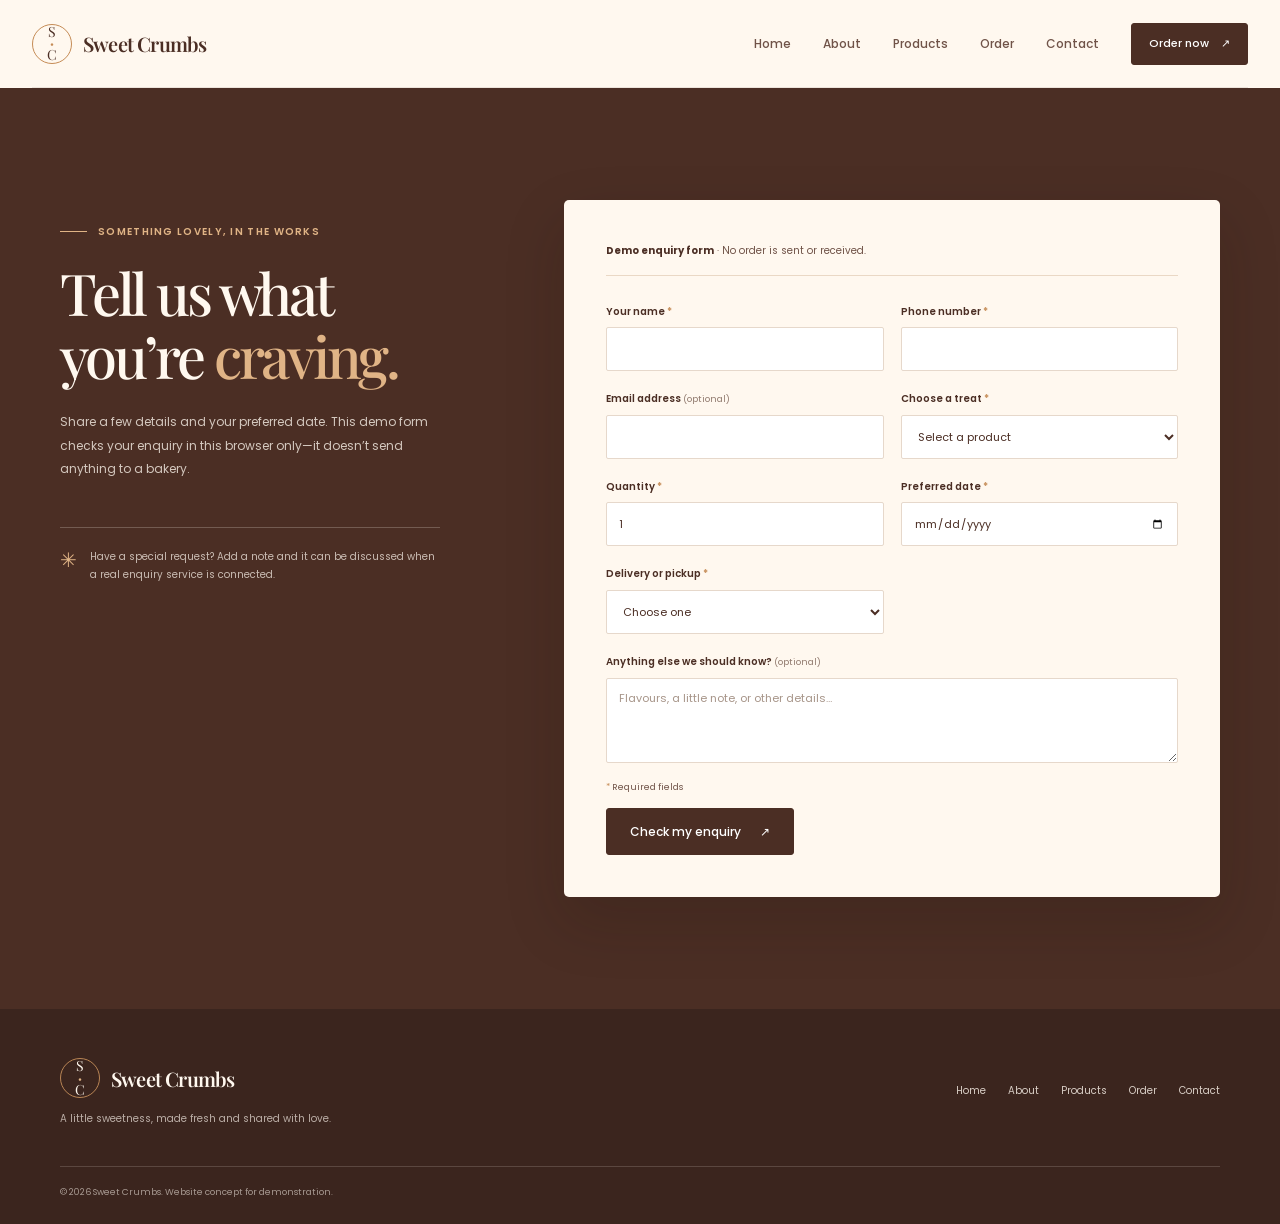
<file: order.html>
<!doctype html>
<html lang="en">
  <head>
    <meta charset="utf-8">
    <meta name="viewport" content="width=device-width, initial-scale=1">
    <meta
      name="description"
      content="Send a Sweet Crumbs order enquiry with your treat selection and preferred date."
    >
    <meta name="theme-color" content="#fff8ef">
    <title>Place an Order | Sweet Crumbs</title>
    <link rel="preconnect" href="https://fonts.googleapis.com">
    <link rel="preconnect" href="https://fonts.gstatic.com" crossorigin>
    <link
      href="https://fonts.googleapis.com/css2?family=Playfair+Display:wght@500;600;700&family=Poppins:wght@400;500;600;700&display=swap"
      rel="stylesheet"
    >
    <link rel="stylesheet" href="style.css">
    <script src="script.js" defer></script>
  </head>
  <body class="order-page">
    <a class="skip-link" href="#main-content">Skip to content</a>

    <header class="site-header">
      <div class="header-inner">
        <a class="brand" href="index.html#home" aria-label="Sweet Crumbs home">
          <span class="brand-mark" aria-hidden="true">S<span>•</span>C</span>
          <span class="brand-name">Sweet Crumbs</span>
        </a>

        <button
          class="menu-toggle"
          type="button"
          aria-expanded="false"
          aria-controls="primary-navigation"
          aria-label="Open navigation menu"
        >
          <span></span>
          <span></span>
          <span></span>
        </button>

        <nav class="primary-navigation" id="primary-navigation" aria-label="Main navigation">
          <a href="index.html#home">Home</a>
          <a href="index.html#about">About</a>
          <a href="products.html">Products</a>
          <a href="order.html" aria-current="page">Order</a>
          <a href="index.html#contact">Contact</a>
          <a class="button button-small nav-order" href="order.html">
            Order now <span aria-hidden="true">↗</span>
          </a>
        </nav>
      </div>
    </header>

    <main id="main-content">
      <section class="order-section section-pad" aria-labelledby="order-title">
        <div class="section-shell order-layout">
          <div class="order-copy">
            <p class="eyebrow"><span class="eyebrow-line"></span> Something lovely, in the works</p>
            <h1 class="section-title" id="order-title">Tell us what<br>you’re <em>craving.</em></h1>
            <p>
              Share a few details and your preferred date. This demo form checks
              your enquiry in this browser only—it doesn’t send anything to a bakery.
            </p>
            <div class="order-aside">
              <span class="aside-icon" aria-hidden="true">✳</span>
              <p>Have a special request? Add a note and it can be discussed when a real enquiry service is connected.</p>
            </div>
          </div>

          <form class="order-form" id="order-form" novalidate>
            <p class="form-demo-note"><strong>Demo enquiry form</strong> · No order is sent or received.</p>
            <div class="form-grid">
              <div class="form-field">
                <label for="customer-name">Your name <span aria-hidden="true">*</span></label>
                <input id="customer-name" name="name" type="text" autocomplete="name" required aria-describedby="customer-name-error">
                <span class="field-error" id="customer-name-error"></span>
              </div>
              <div class="form-field">
                <label for="customer-phone">Phone number <span aria-hidden="true">*</span></label>
                <input id="customer-phone" name="phone" type="tel" autocomplete="tel" inputmode="tel" required aria-describedby="customer-phone-error">
                <span class="field-error" id="customer-phone-error"></span>
              </div>
              <div class="form-field">
                <label for="customer-email">Email address <span class="optional">(optional)</span></label>
                <input id="customer-email" name="email" type="email" autocomplete="email" aria-describedby="customer-email-error">
                <span class="field-error" id="customer-email-error"></span>
              </div>
              <div class="form-field">
                <label for="product-select">Choose a treat <span aria-hidden="true">*</span></label>
                <select id="product-select" name="product" required aria-describedby="product-select-error">
                  <option value="">Select a product</option>
                  <option>Chocolate Cake</option>
                  <option>Vanilla Cupcakes</option>
                  <option>Chocolate Chip Cookies</option>
                  <option>Strawberry Cake</option>
                  <option>Red Velvet Cupcakes</option>
                  <option>Butter Cookies</option>
                </select>
                <span class="field-error" id="product-select-error"></span>
                <p class="selected-product-price" id="product-price-note" aria-live="polite" hidden></p>
              </div>
              <div class="form-field">
                <label for="quantity">Quantity <span aria-hidden="true">*</span></label>
                <input id="quantity" name="quantity" type="number" min="1" max="99" value="1" required aria-describedby="quantity-error">
                <span class="field-error" id="quantity-error"></span>
              </div>
              <div class="form-field">
                <label for="delivery-date">Preferred date <span aria-hidden="true">*</span></label>
                <input id="delivery-date" name="date" type="date" required aria-describedby="delivery-date-error">
                <span class="field-error" id="delivery-date-error"></span>
              </div>
              <div class="form-field">
                <label for="fulfilment">Delivery or pickup <span aria-hidden="true">*</span></label>
                <select id="fulfilment" name="fulfilment" required aria-describedby="fulfilment-error">
                  <option value="">Choose one</option>
                  <option value="delivery">Delivery</option>
                  <option value="pickup">Pickup</option>
                </select>
                <span class="field-error" id="fulfilment-error"></span>
              </div>
              <div class="form-field address-field" id="address-field" hidden>
                <label for="delivery-address">Delivery address <span aria-hidden="true">*</span></label>
                <textarea id="delivery-address" name="address" rows="3" autocomplete="street-address" aria-describedby="address-error"></textarea>
                <span class="field-error" id="address-error"></span>
              </div>
              <div class="form-field form-field-wide">
                <label for="instructions">Anything else we should know? <span class="optional">(optional)</span></label>
                <textarea id="instructions" name="instructions" rows="3" placeholder="Flavours, a little note, or other details…"></textarea>
              </div>
            </div>
            <p class="required-note"><span aria-hidden="true">*</span> Required fields</p>
            <button class="button submit-button" type="submit">Check my enquiry <span aria-hidden="true">↗</span></button>
            <p class="form-status" id="form-status" role="status" tabindex="-1" hidden></p>
          </form>
        </div>
      </section>
    </main>

    <footer class="site-footer">
      <div class="section-shell footer-inner">
        <div class="footer-brand">
          <a class="brand brand-light" href="index.html#home">
            <span class="brand-mark" aria-hidden="true">S<span>•</span>C</span>
            <span class="brand-name">Sweet Crumbs</span>
          </a>
          <p>A little sweetness, made fresh and shared with love.</p>
        </div>
        <nav class="footer-navigation" aria-label="Footer navigation">
          <a href="index.html#home">Home</a>
          <a href="index.html#about">About</a>
          <a href="products.html">Products</a>
          <a href="order.html" aria-current="page">Order</a>
          <a href="index.html#contact">Contact</a>
        </nav>
        <p class="copyright">© <span id="current-year">2026</span> Sweet Crumbs. Website concept for demonstration.</p>
      </div>
    </footer>
  </body>
</html>
</file>
<file: style.css>
:root {
  color-scheme: light;
  --cream: #fff8ef;
  --brown: #4b2e24;
  --brown-soft: #705348;
  --caramel: #c58b55;
  --beige: #ead8c5;
  --white: #ffffff;
  --error: #9c352c;
  --font-heading: "Playfair Display", Georgia, serif;
  --font-body: "Poppins", Arial, sans-serif;
  --content-width: 1160px;
  --shadow-soft: 0 18px 50px rgb(75 46 36 / 9%);
}

* {
  box-sizing: border-box;
}

html {
  scroll-behavior: smooth;
  scroll-padding-top: 92px;
}

body {
  margin: 0;
  background: var(--cream);
  color: var(--brown);
  font-family: var(--font-body);
  font-size: 15px;
  line-height: 1.75;
  -webkit-font-smoothing: antialiased;
}

img {
  display: block;
  max-width: 100%;
}

a {
  color: inherit;
  text-decoration: none;
}

button,
input,
select,
textarea {
  font: inherit;
}

button,
a,
input,
select,
textarea {
  -webkit-tap-highlight-color: transparent;
}

a:focus-visible,
button:focus-visible,
input:focus-visible,
select:focus-visible,
textarea:focus-visible {
  outline: 3px solid var(--caramel);
  outline-offset: 4px;
}

.section-shell {
  width: min(var(--content-width), calc(100% - 64px));
  margin-inline: auto;
}

.section-pad {
  padding-block: 112px;
}

.skip-link {
  position: fixed;
  z-index: 100;
  top: 12px;
  left: 12px;
  padding: 10px 16px;
  transform: translateY(-160%);
  border-radius: 4px;
  background: var(--brown);
  color: var(--white);
}

.skip-link:focus {
  transform: translateY(0);
}

.site-header {
  position: relative;
  z-index: 10;
  background: var(--cream);
}

.header-inner {
  display: flex;
  width: min(1320px, calc(100% - 64px));
  min-height: 88px;
  align-items: center;
  justify-content: space-between;
  margin-inline: auto;
  border-bottom: 1px solid rgb(75 46 36 / 10%);
}

.brand {
  display: inline-flex;
  align-items: center;
  gap: 11px;
  flex-shrink: 0;
}

.brand-mark {
  display: grid;
  width: 40px;
  height: 40px;
  place-items: center;
  border: 1px solid var(--caramel);
  border-radius: 50%;
  color: var(--brown);
  font-family: var(--font-heading);
  font-size: 14px;
  line-height: 1;
}

.brand-mark span {
  color: var(--caramel);
  font-size: 9px;
}

.brand-name {
  font-family: var(--font-heading);
  font-size: 20px;
  font-weight: 600;
  letter-spacing: -0.04em;
}

.primary-navigation {
  display: flex;
  align-items: center;
  gap: clamp(18px, 2.5vw, 36px);
}

.primary-navigation > a:not(.button),
.footer-navigation a {
  transition: color 180ms ease;
}

.primary-navigation > a:not(.button) {
  color: var(--brown-soft);
  font-size: 12px;
  font-weight: 500;
}

.primary-navigation > a:not(.button):hover,
.footer-navigation a:hover {
  color: var(--caramel);
}

.button {
  display: inline-flex;
  min-height: 52px;
  align-items: center;
  justify-content: center;
  gap: 19px;
  padding: 0 23px;
  border: 1px solid var(--brown);
  border-radius: 3px;
  background: var(--brown);
  color: var(--white);
  cursor: pointer;
  font-size: 12px;
  font-weight: 500;
  transition: background 180ms ease, color 180ms ease, transform 180ms ease;
}

.button:hover {
  transform: translateY(-2px);
  background: var(--caramel);
  border-color: var(--caramel);
}

.button-small {
  min-height: 42px;
  gap: 12px;
  padding-inline: 17px;
  font-size: 11px;
}

.menu-toggle {
  display: none;
}

.hero {
  position: relative;
  display: grid;
  min-height: 650px;
  grid-template-columns: 0.93fr 1.07fr;
  align-items: center;
  gap: clamp(28px, 6vw, 82px);
  padding-block: 70px 90px;
}

.hero-copy {
  position: relative;
  z-index: 1;
  padding-bottom: 5px;
  animation: rise-in 650ms ease-out both;
}

.eyebrow {
  display: flex;
  align-items: center;
  gap: 11px;
  margin: 0 0 20px;
  color: var(--caramel);
  font-size: 10px;
  font-weight: 600;
  letter-spacing: 0.13em;
  text-transform: uppercase;
}

.eyebrow-line {
  display: inline-block;
  width: 27px;
  height: 1px;
  background: var(--caramel);
}

h1,
h2,
h3,
p {
  margin-top: 0;
}

.hero h1,
.section-title {
  margin-bottom: 22px;
  font-family: var(--font-heading);
  font-size: clamp(44px, 5.4vw, 72px);
  font-weight: 500;
  letter-spacing: -0.055em;
  line-height: 1.11;
}

.hero h1 em,
.section-title em {
  color: var(--caramel);
  font-style: normal;
  font-weight: 500;
}

.hero-description {
  max-width: 450px;
  margin-bottom: 29px;
  color: var(--brown-soft);
  font-size: 14px;
  line-height: 1.9;
}

.hero-actions {
  display: flex;
  align-items: center;
  flex-wrap: wrap;
  gap: 25px;
}

.text-link {
  display: inline-flex;
  align-items: center;
  gap: 11px;
  padding: 0;
  border: 0;
  background: transparent;
  color: var(--brown);
  cursor: pointer;
  font-size: 12px;
  font-weight: 600;
  transition: color 180ms ease, gap 180ms ease;
}

.text-link:hover {
  gap: 15px;
  color: var(--caramel);
}

.hero-note {
  display: flex;
  align-items: center;
  gap: 10px;
  margin-top: 52px;
  color: var(--brown-soft);
  font-size: 10px;
}

.note-icon {
  display: grid;
  width: 27px;
  height: 27px;
  place-items: center;
  border: 1px solid var(--beige);
  border-radius: 50%;
  color: var(--caramel);
  font-size: 14px;
}

.hero-visual {
  position: relative;
  min-width: 0;
  padding: 0 18px 25px 0;
  animation: rise-in 650ms 100ms ease-out both;
}

@keyframes rise-in {
  from {
    opacity: 0;
    transform: translateY(12px);
  }

  to {
    opacity: 1;
    transform: translateY(0);
  }
}

.hero-image-wrap {
  position: relative;
  overflow: hidden;
  height: min(480px, 42vw);
  min-height: 340px;
  border-radius: 48% 48% 4px 4px;
  background: var(--beige);
}

.hero-image {
  width: 100%;
  height: 100%;
  object-fit: contain;
  object-position: center;
}

.hero-sticker {
  position: absolute;
  top: 28px;
  left: -38px;
  display: flex;
  width: 91px;
  height: 91px;
  align-items: center;
  justify-content: center;
  flex-direction: column;
  border: 1px solid var(--cream);
  border-radius: 50%;
  background: var(--caramel);
  color: var(--white);
  font-family: var(--font-heading);
  font-size: 12px;
  line-height: 1.3;
  text-align: center;
  transform: rotate(-10deg);
}

.hero-sticker span:first-child {
  font-family: var(--font-body);
  font-size: 20px;
  line-height: 1;
}

.hero-caption {
  position: absolute;
  right: -5px;
  bottom: 0;
  display: flex;
  align-items: center;
  gap: 9px;
  padding: 11px 17px;
  background: var(--white);
  box-shadow: var(--shadow-soft);
  color: var(--brown-soft);
  font-size: 10px;
}

.caption-dot {
  width: 7px;
  height: 7px;
  border-radius: 50%;
  background: var(--caramel);
}

.scroll-cue {
  position: absolute;
  bottom: 30px;
  left: 0;
  display: flex;
  align-items: center;
  gap: 9px;
  color: var(--brown-soft);
  font-size: 10px;
}

.scroll-cue span {
  color: var(--caramel);
  font-size: 16px;
}

.about {
  display: grid;
  grid-template-columns: 0.92fr 1fr;
  align-items: center;
  gap: clamp(55px, 9vw, 130px);
}

.about-visual {
  position: relative;
  padding: 0 35px 35px 0;
}

.about-image-frame {
  overflow: hidden;
  height: 460px;
  background: var(--beige);
}

.about-image-frame img {
  width: 100%;
  height: 100%;
  object-fit: cover;
}

.about-image-label {
  position: absolute;
  right: 0;
  bottom: 5px;
  padding: 14px 20px;
  background: var(--white);
  color: var(--brown-soft);
  font-family: var(--font-heading);
  font-size: 13px;
  font-style: normal;
}

.about-sunburst {
  position: absolute;
  top: -29px;
  right: 4px;
  color: var(--caramel);
  font-size: 44px;
}

.about-copy .section-title,
.section-heading .section-title,
.contact .section-title {
  font-size: clamp(38px, 4.3vw, 54px);
}

.about-copy > p:not(.eyebrow) {
  margin-bottom: 17px;
  color: var(--brown-soft);
  font-size: 13px;
  line-height: 1.95;
}

.about-copy .text-link {
  margin-top: 12px;
}

.products {
  background: #f7eee4;
}

.section-heading {
  display: flex;
  align-items: end;
  justify-content: space-between;
  gap: 40px;
  margin-bottom: 42px;
}

.section-heading .section-title {
  margin-bottom: 0;
}

.section-intro {
  max-width: 365px;
  margin-bottom: 5px;
  color: var(--brown-soft);
  font-size: 12px;
  line-height: 1.9;
}

.visually-hidden {
  position: absolute;
  overflow: hidden;
  width: 1px;
  height: 1px;
  padding: 0;
  border: 0;
  clip: rect(0, 0, 0, 0);
  white-space: nowrap;
  clip-path: inset(50%);
}

.product-search {
  max-width: 570px;
  margin: 0 0 28px auto;
}

.product-search-box {
  display: flex;
  min-height: 54px;
  align-items: center;
  gap: 13px;
  padding: 0 15px;
  border: 1px solid var(--beige);
  border-radius: 4px;
  background: var(--cream);
  transition: border-color 180ms ease, box-shadow 180ms ease;
}

.product-search-box:focus-within {
  border-color: var(--caramel);
  box-shadow: 0 0 0 3px rgb(197 139 85 / 12%);
}

.product-search-icon {
  width: 19px;
  height: 19px;
  flex: 0 0 auto;
  fill: none;
  stroke: var(--caramel);
  stroke-linecap: round;
  stroke-width: 1.7;
}

.product-search-submit {
  display: grid;
  flex: 0 0 auto;
  place-items: center;
  padding: 0;
  border: 0;
  background: transparent;
  color: inherit;
  cursor: pointer;
}

.product-search-submit:focus-visible {
  outline: 2px solid var(--caramel);
  outline-offset: 3px;
}

.product-search-box input {
  width: 100%;
  min-width: 0;
  padding: 10px 0;
  border: 0;
  outline: 0;
  background: transparent;
  color: var(--brown);
  font: inherit;
  font-size: 12px;
}

.product-search-box input::placeholder {
  color: #927b6f;
  opacity: 1;
}

.product-search-box input:focus-visible {
  outline: 0;
}

.product-search-clear {
  flex: 0 0 auto;
  padding: 6px 0 6px 10px;
  border: 0;
  background: transparent;
  color: var(--brown);
  cursor: pointer;
  font-size: 11px;
  font-weight: 600;
}

.product-search-clear:hover:not(:disabled) {
  color: var(--caramel);
}

.product-search-clear:disabled {
  cursor: default;
  opacity: 0.45;
}

.search-empty-message {
  margin: -6px 0 27px;
  color: var(--brown-soft);
  font-size: 12px;
}

.search-empty-message[hidden] {
  display: none;
}

.product-grid {
  display: grid;
  grid-template-columns: repeat(3, minmax(0, 1fr));
  gap: 25px;
}

.product-card[hidden] {
  display: none;
}

.product-card {
  overflow: hidden;
  border-radius: 5px;
  background: var(--white);
  box-shadow: 0 8px 25px rgb(75 46 36 / 4%);
  transition: transform 220ms ease, box-shadow 220ms ease;
}

.product-card:hover {
  transform: translateY(-5px);
  box-shadow: var(--shadow-soft);
}

.product-image {
  position: relative;
  overflow: hidden;
  height: 235px;
  background: var(--beige);
}

.product-image img {
  width: 100%;
  height: 100%;
  object-fit: cover;
  transition: transform 500ms ease;
}

.product-card:hover .product-image img {
  transform: scale(1.04);
}

.product-number {
  position: absolute;
  top: 13px;
  left: 13px;
  display: grid;
  width: 32px;
  height: 32px;
  place-items: center;
  border-radius: 50%;
  background: rgb(255 248 239 / 92%);
  color: var(--brown);
  font-family: var(--font-heading);
  font-size: 12px;
}

.product-details {
  padding: 18px 20px 20px;
}

.product-heading {
  display: flex;
  align-items: baseline;
  justify-content: space-between;
  gap: 10px;
}

.product-heading h3 {
  margin-bottom: 7px;
  font-family: var(--font-heading);
  font-size: 18px;
  font-weight: 600;
  letter-spacing: -0.025em;
  line-height: 1.35;
}

.price {
  flex-shrink: 0;
  color: var(--caramel);
  font-size: 11px;
  font-weight: 600;
}

.product-details > p {
  min-height: 42px;
  margin-bottom: 15px;
  color: var(--brown-soft);
  font-size: 11px;
  line-height: 1.8;
}

.product-order {
  font-size: 11px;
}

.selected-product-price {
  margin: 7px 0 0;
  color: var(--brown-soft);
  font-size: 10px;
  line-height: 1.6;
}

.selected-product-price[hidden] {
  display: none;
}

.order-page-link .form-demo-note {
  margin-bottom: 20px;
}

.price-note {
  margin: 22px 0 0;
  color: var(--brown-soft);
  font-size: 10px;
}

.order-section {
  background: var(--brown);
  color: var(--cream);
}

.order-layout {
  display: grid;
  grid-template-columns: 0.76fr 1.24fr;
  align-items: start;
  gap: clamp(50px, 8vw, 110px);
}

.order-copy {
  padding-top: 23px;
}

.order-copy .eyebrow {
  color: #e0b486;
}

.order-copy .eyebrow-line {
  background: #e0b486;
}

.order-copy .section-title {
  font-size: clamp(40px, 4.5vw, 58px);
}

.order-copy .section-title em {
  color: #e0b486;
}

.order-copy > p:not(.eyebrow) {
  max-width: 390px;
  color: rgb(255 248 239 / 76%);
  font-size: 12px;
  line-height: 1.95;
}

.order-aside {
  display: flex;
  max-width: 380px;
  align-items: flex-start;
  gap: 13px;
  margin-top: 46px;
  padding-top: 20px;
  border-top: 1px solid rgb(255 248 239 / 22%);
}

.aside-icon {
  color: #e0b486;
  font-size: 20px;
  line-height: 1.25;
}

.order-aside p {
  margin: 0;
  color: rgb(255 248 239 / 70%);
  font-size: 10px;
  line-height: 1.8;
}

.order-form {
  padding: clamp(24px, 4vw, 42px);
  border-radius: 5px;
  background: var(--cream);
  color: var(--brown);
  box-shadow: 0 24px 60px rgb(27 14 9 / 18%);
}

.form-demo-note {
  margin-bottom: 27px;
  padding-bottom: 15px;
  border-bottom: 1px solid var(--beige);
  color: var(--brown-soft);
  font-size: 10px;
}

.form-demo-note strong {
  color: var(--brown);
}

.form-grid {
  display: grid;
  grid-template-columns: repeat(2, minmax(0, 1fr));
  gap: 19px 17px;
}

.form-field {
  min-width: 0;
}

.form-field-wide,
.address-field {
  grid-column: 1 / -1;
}

.form-field[hidden] {
  display: none;
}

.form-field label {
  display: block;
  margin-bottom: 7px;
  font-size: 10px;
  font-weight: 600;
}

.form-field label > span:not(.optional) {
  color: var(--caramel);
}

.optional {
  color: #927b6f;
  font-size: 9px;
  font-weight: 400;
}

.form-field input,
.form-field select,
.form-field textarea {
  display: block;
  width: 100%;
  min-height: 44px;
  padding: 10px 12px;
  border: 1px solid #e6d8cb;
  border-radius: 2px;
  background: var(--white);
  color: var(--brown);
  font-size: 11px;
}

.form-field textarea {
  min-height: 85px;
  resize: vertical;
}

.form-field input::placeholder,
.form-field textarea::placeholder {
  color: #a79589;
}

.form-field [aria-invalid="true"] {
  border-color: var(--error);
}

.field-error {
  display: block;
  min-height: 0;
  color: var(--error);
  font-size: 10px;
  line-height: 1.5;
}

.field-error:not(:empty) {
  min-height: 18px;
  padding-top: 3px;
}

.required-note {
  margin: 17px 0 13px;
  color: var(--brown-soft);
  font-size: 9px;
}

.required-note span {
  color: var(--caramel);
}

.submit-button {
  min-height: 47px;
}

.form-status {
  margin: 17px 0 0;
  padding: 12px 14px;
  border-left: 3px solid var(--caramel);
  background: #f2e3d8;
  color: var(--brown);
  font-size: 11px;
  line-height: 1.7;
}

.contact {
  display: grid;
  grid-template-columns: 0.8fr 1.2fr;
  align-items: center;
  gap: 70px;
}

.contact-heading .section-title {
  margin-bottom: 15px;
}

.contact-heading > p:last-child {
  max-width: 360px;
  margin-bottom: 0;
  color: var(--brown-soft);
  font-size: 11px;
  line-height: 1.8;
}

.contact-details {
  display: grid;
  grid-template-columns: repeat(2, minmax(0, 1fr));
  gap: 30px 35px;
  padding: 33px 0 33px 45px;
  border-left: 1px solid var(--beige);
}

.contact-item {
  min-width: 0;
}

.contact-label {
  display: block;
  margin-bottom: 6px;
  color: var(--caramel);
  font-size: 9px;
  font-weight: 600;
  letter-spacing: 0.1em;
  text-transform: uppercase;
}

.contact-item a,
.contact-item p {
  margin: 0;
  font-family: var(--font-heading);
  font-size: 16px;
  line-height: 1.55;
  overflow-wrap: anywhere;
}

.contact-item a:hover {
  color: var(--caramel);
}

.site-footer {
  padding-block: 44px 24px;
  background: #3b251e;
  color: var(--cream);
}

.footer-inner {
  display: grid;
  grid-template-columns: 1fr auto;
  align-items: center;
  gap: 28px;
}

.brand-light {
  color: var(--cream);
}

.brand-light .brand-mark {
  border-color: #b98555;
  color: var(--cream);
}

.brand-light .brand-mark span {
  color: #e0b486;
}

.footer-brand > p {
  margin: 12px 0 0;
  color: rgb(255 248 239 / 65%);
  font-size: 10px;
}

.footer-navigation {
  display: flex;
  flex-wrap: wrap;
  gap: 22px;
}

.footer-navigation a {
  color: rgb(255 248 239 / 80%);
  font-size: 10px;
}

.copyright {
  grid-column: 1 / -1;
  margin: 10px 0 0;
  padding-top: 18px;
  border-top: 1px solid rgb(255 248 239 / 16%);
  color: rgb(255 248 239 / 55%);
  font-size: 9px;
}

@media (max-width: 900px) {
  .section-shell {
    width: min(var(--content-width), calc(100% - 48px));
  }

  .header-inner {
    width: calc(100% - 48px);
  }

  .primary-navigation {
    gap: 16px;
  }

  .primary-navigation > a:not(.button) {
    font-size: 11px;
  }

  .hero {
    min-height: 590px;
    gap: 32px;
  }

  .hero-image-wrap {
    height: 390px;
    min-height: 300px;
  }

  .hero-sticker {
    left: -25px;
    width: 78px;
    height: 78px;
    font-size: 10px;
  }

  .section-pad {
    padding-block: 88px;
  }

  .product-grid {
    grid-template-columns: repeat(2, minmax(0, 1fr));
    gap: 20px;
  }

  .product-image {
    height: 250px;
  }

  .order-layout {
    grid-template-columns: 0.7fr 1.3fr;
    gap: 35px;
  }

  .contact {
    gap: 38px;
  }

  .contact-details {
    gap: 25px;
    padding-left: 30px;
  }
}

@media (max-width: 680px) {
  html {
    scroll-padding-top: 76px;
  }

  body {
    font-size: 14px;
  }

  .section-shell,
  .header-inner {
    width: calc(100% - 40px);
  }

  .header-inner {
    min-height: 74px;
  }

  .brand-mark {
    width: 36px;
    height: 36px;
  }

  .brand-name {
    font-size: 18px;
  }

  .menu-toggle {
    display: flex;
    width: 44px;
    height: 44px;
    align-items: center;
    justify-content: center;
    flex-direction: column;
    gap: 5px;
    border: 1px solid var(--beige);
    border-radius: 3px;
    background: transparent;
    cursor: pointer;
  }

  .menu-toggle span {
    width: 18px;
    height: 1px;
    background: var(--brown);
    transition: transform 180ms ease, opacity 180ms ease;
  }

  .menu-toggle[aria-expanded="true"] span:first-child {
    transform: translateY(6px) rotate(45deg);
  }

  .menu-toggle[aria-expanded="true"] span:nth-child(2) {
    opacity: 0;
  }

  .menu-toggle[aria-expanded="true"] span:last-child {
    transform: translateY(-6px) rotate(-45deg);
  }

  .primary-navigation {
    position: absolute;
    top: 100%;
    right: 0;
    left: 0;
    display: none;
    align-items: stretch;
    flex-direction: column;
    gap: 0;
    padding: 10px 20px 20px;
    border-bottom: 1px solid var(--beige);
    background: var(--cream);
    box-shadow: 0 16px 25px rgb(75 46 36 / 8%);
  }

  .primary-navigation.is-open {
    display: flex;
  }

  .primary-navigation > a:not(.button) {
    padding: 12px 2px;
    border-bottom: 1px solid rgb(75 46 36 / 8%);
    font-size: 13px;
  }

  .primary-navigation .nav-order {
    align-self: flex-start;
    margin-top: 14px;
  }

  .hero {
    min-height: auto;
    grid-template-columns: 1fr;
    gap: 35px;
    padding-block: 65px 74px;
  }

  .hero-copy {
    padding: 0;
  }

  .eyebrow {
    margin-bottom: 16px;
    font-size: 9px;
  }

  .hero h1 {
    margin-bottom: 17px;
    font-size: clamp(43px, 11vw, 60px);
  }

  .hero-description {
    max-width: 480px;
    margin-bottom: 23px;
    font-size: 12px;
  }

  .hero-actions {
    gap: 19px;
  }

  .button {
    min-height: 48px;
    gap: 12px;
    padding-inline: 16px;
    font-size: 11px;
  }

  .text-link {
    font-size: 11px;
  }

  .hero-note {
    margin-top: 25px;
  }

  .hero-visual {
    width: calc(100% - 14px);
    margin-inline: auto;
    padding-right: 10px;
  }

  .hero-image-wrap {
    height: auto;
    min-height: 0;
    aspect-ratio: 1;
  }

  .hero-sticker {
    top: 19px;
    left: -18px;
  }

  .hero-caption {
    right: -3px;
    padding: 9px 12px;
    font-size: 9px;
  }

  .scroll-cue {
    bottom: 21px;
  }

  .section-pad {
    padding-block: 72px;
  }

  .about {
    grid-template-columns: 1fr;
    gap: 38px;
  }

  .about-visual {
    width: calc(100% - 15px);
    padding: 0 23px 25px 0;
  }

  .about-image-frame {
    height: min(98vw, 400px);
    min-height: 260px;
  }

  .about-image-label {
    bottom: 0;
    padding: 11px 14px;
    font-size: 11px;
  }

  .about-sunburst {
    top: -25px;
    font-size: 36px;
  }

  .about-copy .section-title,
  .section-heading .section-title,
  .contact .section-title {
    font-size: clamp(38px, 9vw, 50px);
  }

  .about-copy > p:not(.eyebrow) {
    font-size: 12px;
  }

  .section-heading {
    display: block;
    margin-bottom: 30px;
  }

  .section-intro {
    margin-top: 17px;
    font-size: 11px;
  }

  .product-search {
    max-width: none;
    margin-bottom: 22px;
  }

  .product-search-box {
    min-height: 50px;
    gap: 10px;
    padding-inline: 12px;
  }

  .product-search-box input {
    font-size: 11px;
  }

  .product-grid {
    grid-template-columns: 1fr;
    gap: 18px;
  }

  .product-image {
    height: min(68vw, 310px);
    min-height: 210px;
  }

  .product-details {
    padding: 16px 17px 18px;
  }

  .product-heading h3 {
    font-size: 17px;
  }

  .product-details > p {
    min-height: 0;
  }

  .order-layout {
    grid-template-columns: 1fr;
    gap: 29px;
  }

  .order-copy {
    padding-top: 0;
  }

  .order-copy .section-title {
    font-size: clamp(40px, 10vw, 53px);
  }

  .order-copy > p:not(.eyebrow) {
    font-size: 11px;
  }

  .order-aside {
    margin-top: 25px;
    padding-top: 15px;
  }

  .order-form {
    padding: 23px 18px;
  }

  .form-grid {
    grid-template-columns: 1fr;
    gap: 13px;
  }

  .form-field-wide,
  .address-field {
    grid-column: auto;
  }

  .form-demo-note {
    margin-bottom: 21px;
  }

  .contact {
    grid-template-columns: 1fr;
    gap: 24px;
  }

  .contact-details {
    grid-template-columns: 1fr;
    gap: 20px;
    padding: 23px 0 0;
    border-top: 1px solid var(--beige);
    border-left: 0;
  }

  .contact-item a,
  .contact-item p {
    font-size: 15px;
  }

  .footer-inner {
    grid-template-columns: 1fr;
    gap: 22px;
  }

  .footer-navigation {
    gap: 15px 20px;
  }

  .copyright {
    grid-column: auto;
    margin-top: 0;
  }
}

@media (prefers-reduced-motion: reduce) {
  *,
  *::before,
  *::after {
    scroll-behavior: auto !important;
    transition-duration: 0.01ms !important;
    animation-duration: 0.01ms !important;
    animation-iteration-count: 1 !important;
  }
}
</file>
